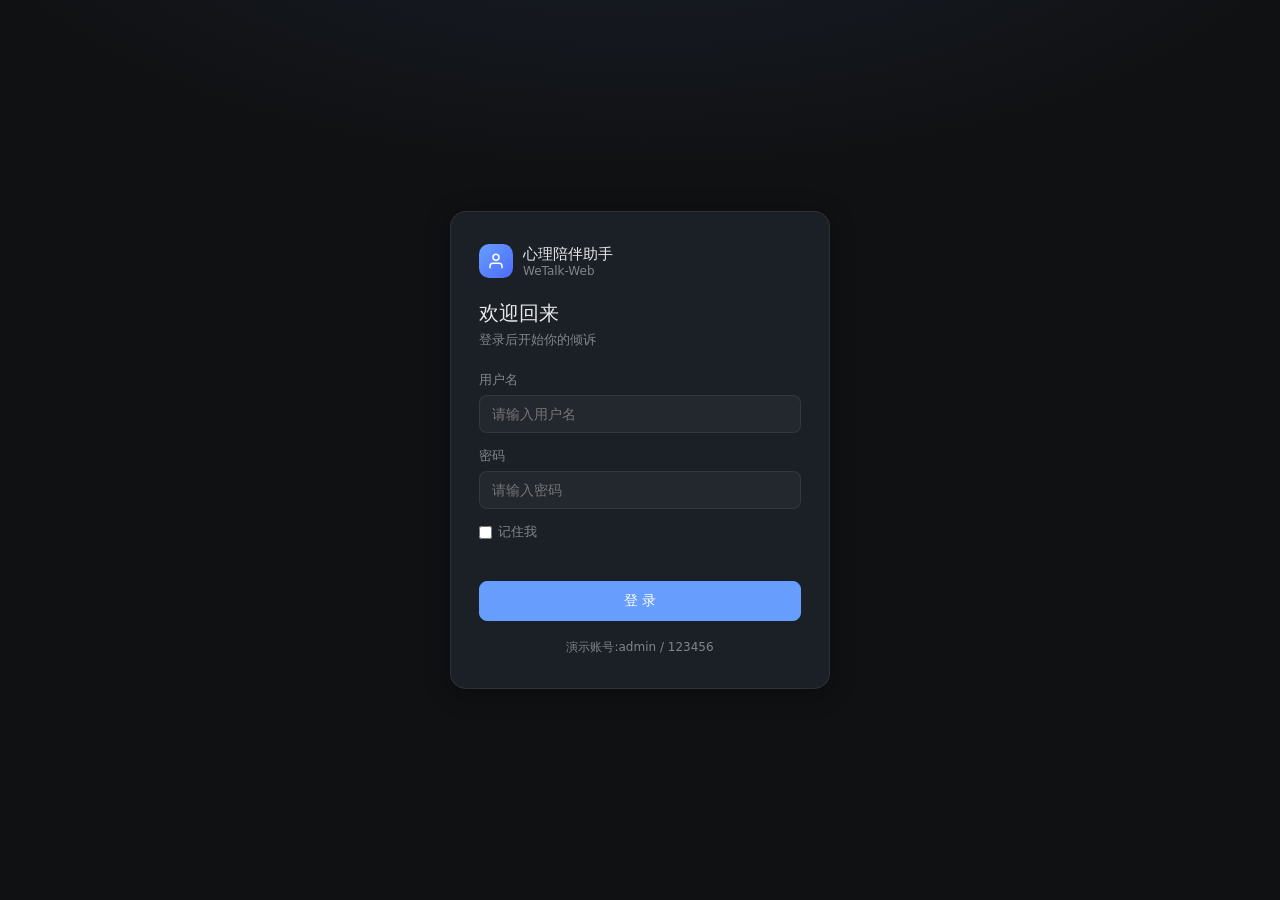
<file: WeTalk_v3/we-talk-web/index.html>
<!DOCTYPE html>
<html lang="zh-CN" data-theme="dark">
<head>
  <meta charset="UTF-8">
  <meta name="viewport" content="width=device-width, initial-scale=1.0">
  <title>登录 · 心理陪伴助手</title>
  <link rel="stylesheet" href="css/style.css">
</head>
<body class="login-body">
  <div class="login-card">
    <div class="brand">
      <div class="brand-logo">
        <svg width="18" height="18" viewBox="0 0 24 24" fill="none" stroke="currentColor"
             stroke-width="2" stroke-linecap="round" stroke-linejoin="round">
          <path d="M20 21v-2a4 4 0 0 0-4-4H8a4 4 0 0 0-4 4v2"/>
          <circle cx="12" cy="7" r="4"/>
        </svg>
      </div>
      <div>
        <div class="brand-title">心理陪伴助手</div>
        <div class="brand-sub">WeTalk-Web</div>
      </div>
    </div>

    <h2>欢迎回来</h2>
    <p class="form-tip">登录后开始你的倾诉</p>

    <form id="loginForm">
      <div class="form-group">
        <label for="username">用户名</label>
        <input id="username" name="username" type="text" placeholder="请输入用户名"
               autocomplete="username" required>
      </div>

      <div class="form-group">
        <label for="password">密码</label>
        <input id="password" name="password" type="password" placeholder="请输入密码"
               autocomplete="current-password" required>
      </div>

      <div class="checkbox-row">
        <input id="remember" type="checkbox">
        <label for="remember">记住我</label>
      </div>

      <p class="login-error" id="loginError" role="alert"></p>

      <button type="submit" class="btn btn-primary btn-block">登 录</button>
    </form>

    <p class="login-tip">演示账号:admin / 123456</p>
  </div>

  <script src="js/config.js"></script>
  <script src="js/auth.js"></script>
  <script src="js/login.js"></script>
</body>
</html>
</file>
<file: WeTalk_v3/we-talk-web/css/style.css>
/* ============================================================
   WeTalk-Web 共享样式(登录页 + 聊天页)
   深色为主,支持浅色主题
   ============================================================ */

:root {
  --bg: #101113;
  --bg-glow: rgba(103, 158, 254, 0.10);
  --surface: #1b1f26;
  --surface-hover: #242933;
  --surface-glass: rgba(255, 255, 255, 0.04);
  --border: rgba(255, 255, 255, 0.08);
  --border-strong: rgba(255, 255, 255, 0.14);
  --text: #e6e8ea;
  --muted: #81858c;
  --accent: #679efe;
  --accent-strong: #7baeff;
  --accent-soft: rgba(103, 158, 254, 0.14);
  --danger: #f87171;
  --user-bubble: #26282c;
  --shadow: 0 4px 24px rgba(0, 0, 0, 0.35);
}

[data-theme="light"] {
  --bg: #f7f7f8;
  --bg-glow: rgba(77, 107, 254, 0.08);
  --surface: #ffffff;
  --surface-hover: #f2f2f4;
  --surface-glass: rgba(0, 0, 0, 0.03);
  --border: #e8e8ea;
  --border-strong: #d9d9dd;
  --text: #1f1f23;
  --muted: #8e8e93;
  --accent: #4d6bfe;
  --accent-strong: #3a5af5;
  --accent-soft: rgba(77, 107, 254, 0.10);
  --danger: #dc2626;
  --user-bubble: #f0f0f2;
  --shadow: 0 2px 10px rgba(0, 0, 0, 0.06);
}

* { box-sizing: border-box; margin: 0; padding: 0; }

html, body { height: 100%; }

body {
  font-family: ui-sans-serif, system-ui, -apple-system, "Segoe UI",
    "PingFang SC", "Microsoft YaHei", sans-serif;
  background:
    radial-gradient(1100px 500px at 50% -150px, var(--bg-glow), transparent 65%),
    var(--bg);
  color: var(--text);
  display: flex;
  flex-direction: column;
  transition: background 0.2s, color 0.2s;
}

/* ---------- 通用按钮 ---------- */
.btn {
  border: 1px solid var(--border);
  background: var(--surface-glass);
  color: var(--text);
  border-radius: 8px;
  padding: 7px 14px;
  font-size: 13px;
  cursor: pointer;
  display: inline-flex;
  align-items: center;
  justify-content: center;
  gap: 6px;
  transition: background 0.15s, border-color 0.15s;
}
.btn:hover { background: var(--surface-hover); border-color: var(--border-strong); }
.btn-primary { background: var(--accent); border-color: var(--accent); color: #fff; }
.btn-primary:hover { background: var(--accent-strong); }
.btn-block { width: 100%; padding: 10px 14px; font-size: 14px; }

.icon-btn {
  width: 34px;
  height: 34px;
  border-radius: 8px;
  border: 1px solid var(--border);
  background: var(--surface-glass);
  color: var(--text);
  cursor: pointer;
  display: inline-flex;
  align-items: center;
  justify-content: center;
  transition: background 0.15s, border-color 0.15s;
}
.icon-btn:hover { background: var(--surface-hover); border-color: var(--border-strong); }

/* ---------- 品牌区 ---------- */
.brand { display: flex; align-items: center; gap: 10px; }
.brand-logo {
  width: 34px;
  height: 34px;
  border-radius: 10px;
  background: linear-gradient(135deg, var(--accent), #4d6bfe);
  display: flex;
  align-items: center;
  justify-content: center;
  color: #fff;
  flex-shrink: 0;
}
.brand-title { font-size: 15px; font-weight: 500; }
.brand-sub { font-size: 12px; color: var(--muted); }

/* ---------- 登录页 ---------- */
.login-body {
  align-items: center;
  justify-content: center;
  padding: 20px;
}

.login-card {
  width: 380px;
  max-width: 100%;
  background: var(--surface);
  border: 1px solid var(--border);
  border-radius: 16px;
  padding: 32px 28px;
  box-shadow: var(--shadow);
}

.login-card h2 {
  margin: 22px 0 4px;
  font-size: 20px;
  font-weight: 500;
}

.login-card .form-tip {
  color: var(--muted);
  font-size: 13px;
  margin-bottom: 22px;
}

.form-group { margin-bottom: 14px; }
.form-group label {
  display: block;
  font-size: 13px;
  color: var(--muted);
  margin-bottom: 6px;
}
.form-group input {
  width: 100%;
  padding: 10px 12px;
  border-radius: 8px;
  border: 1px solid var(--border);
  background: var(--surface-glass);
  color: var(--text);
  font-size: 14px;
  outline: none;
  transition: border-color 0.15s;
}
.form-group input:focus { border-color: var(--accent); }

.checkbox-row {
  display: flex;
  align-items: center;
  gap: 6px;
  font-size: 13px;
  color: var(--muted);
  margin-bottom: 14px;
}
.checkbox-row input { accent-color: var(--accent); }

.login-error {
  color: var(--danger);
  font-size: 13px;
  min-height: 18px;
  margin-bottom: 8px;
}

.login-tip {
  margin-top: 18px;
  text-align: center;
  font-size: 12px;
  color: var(--muted);
}

/* ---------- 聊天页顶部 ---------- */
.header {
  height: 56px;
  display: flex;
  align-items: center;
  justify-content: space-between;
  padding: 0 20px;
  border-bottom: 1px solid var(--border);
  background: var(--surface-glass);
  backdrop-filter: blur(12px);
  flex-shrink: 0;
  z-index: 20;
}

.header-actions { display: flex; align-items: center; gap: 8px; }

/* ---------- 聊天区 ---------- */
.chat-area {
  flex: 1;
  overflow-y: auto;
  scroll-behavior: smooth;
}

.messages {
  max-width: 780px;
  margin: 0 auto;
  padding: 24px 20px 130px;
  display: flex;
  flex-direction: column;
  gap: 24px;
}

.welcome { text-align: center; padding-top: 12vh; }
.welcome h1 {
  font-size: 28px;
  font-weight: 500;
  letter-spacing: 0.5px;
  margin-bottom: 8px;
  background: linear-gradient(90deg, var(--accent), #a5c8ff);
  -webkit-background-clip: text;
  background-clip: text;
  color: transparent;
}
.welcome p { color: var(--muted); font-size: 14px; margin-bottom: 28px; }

.suggestions {
  display: flex;
  flex-wrap: wrap;
  justify-content: center;
  gap: 10px;
  max-width: 560px;
  margin: 0 auto;
}
.suggestion {
  border: 1px solid var(--border);
  background: var(--surface-glass);
  border-radius: 10px;
  padding: 10px 14px;
  font-size: 13px;
  color: var(--text);
  cursor: pointer;
  transition: border-color 0.15s, background 0.15s;
}
.suggestion:hover { border-color: var(--accent); background: var(--accent-soft); }

/* ---------- 消息 ---------- */
.message { display: flex; gap: 12px; animation: fadeIn 0.2s ease; }
@keyframes fadeIn { from { opacity: 0; transform: translateY(4px); } to { opacity: 1; } }

.avatar {
  width: 30px;
  height: 30px;
  border-radius: 8px;
  display: flex;
  align-items: center;
  justify-content: center;
  font-size: 13px;
  flex-shrink: 0;
}
.avatar.user {
  background: var(--accent-soft);
  color: var(--accent-strong);
  border: 1px solid var(--border);
}
.avatar.assistant {
  background: linear-gradient(135deg, var(--accent), #4d6bfe);
  color: #fff;
}

.message-body {
  max-width: 78%;
  background: var(--user-bubble);
  border: 1px solid var(--border);
  border-radius: 4px 14px 14px 14px;
  padding: 10px 14px;
}
.message.user { flex-direction: row-reverse; }
.message.user .message-body {
  background: var(--accent-soft);
  border-radius: 14px 4px 14px 14px;
}
.message-body .text {
  font-size: 14px;
  line-height: 1.65;
  word-break: break-word;
  white-space: pre-wrap;
}
.message-body .text code {
  font-family: "SFMono-Regular", Consolas, monospace;
  font-size: 12px;
  background: var(--surface-glass);
  border: 1px solid var(--border);
  border-radius: 4px;
  padding: 1px 5px;
}
.message-body .text pre {
  background: var(--surface-glass);
  border: 1px solid var(--border);
  border-radius: 8px;
  padding: 10px;
  overflow-x: auto;
  margin: 6px 0;
}
.typing::after { content: "…"; animation: blink 1.2s infinite; }
@keyframes blink { 0%, 100% { opacity: 0.3; } 50% { opacity: 1; } }

/* ---------- 输入栏 ---------- */
.input-bar {
  position: sticky;
  bottom: 0;
  display: flex;
  gap: 10px;
  align-items: flex-end;
  max-width: 780px;
  margin: 0 auto;
  width: 100%;
  padding: 12px 20px 18px;
}

.input-bar textarea {
  flex: 1;
  resize: none;
  border: 1px solid var(--border);
  background: var(--surface);
  color: var(--text);
  border-radius: 12px;
  padding: 12px 14px;
  font-size: 14px;
  line-height: 1.5;
  max-height: 160px;
  outline: none;
  font-family: inherit;
  transition: border-color 0.15s;
}
.input-bar textarea:focus { border-color: var(--accent); }
.input-bar .btn { flex-shrink: 0; padding: 12px 18px; }

/* ---------- 小屏适配 ---------- */
@media (max-width: 600px) {
  .messages { padding: 16px 12px 120px; }
  .message-body { max-width: 85%; }
  .header { padding: 0 12px; }
  .input-bar { padding: 10px 12px 14px; }
  .brand-sub { display: none; }
}
</file>
